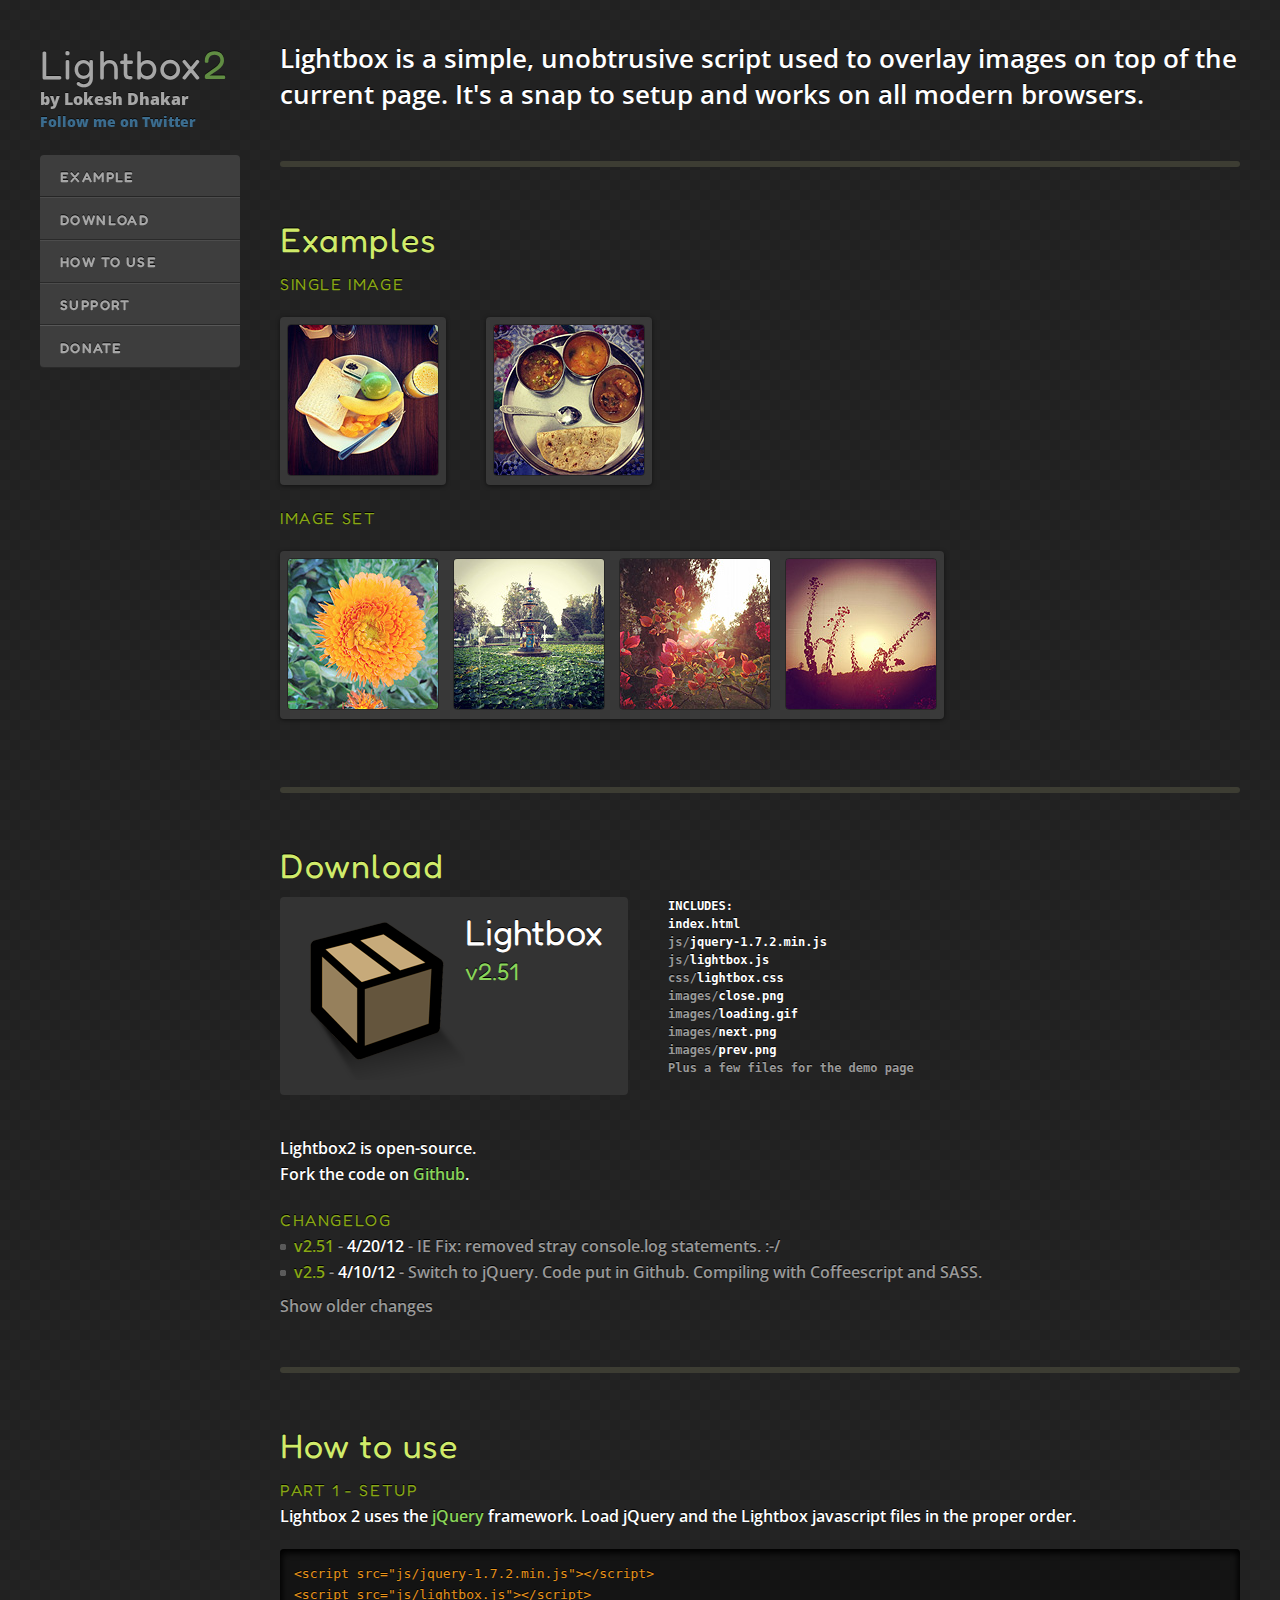
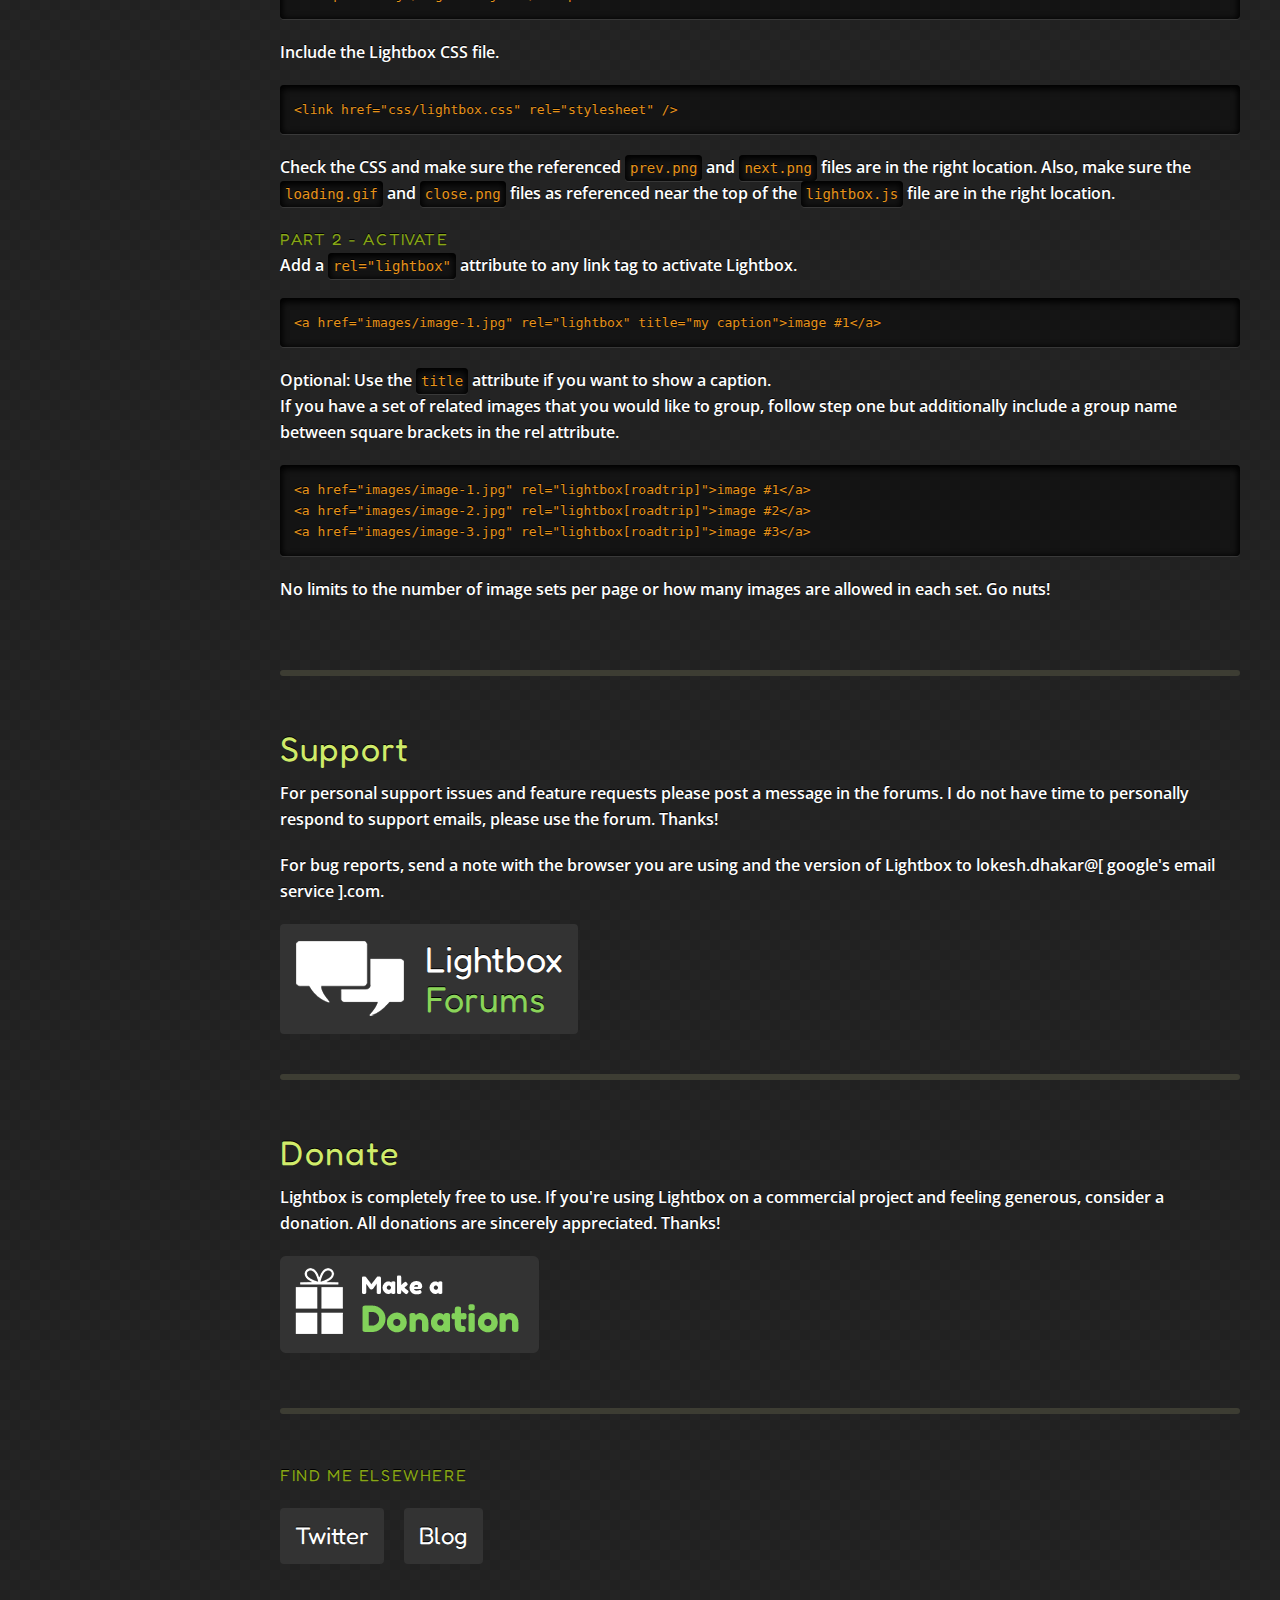
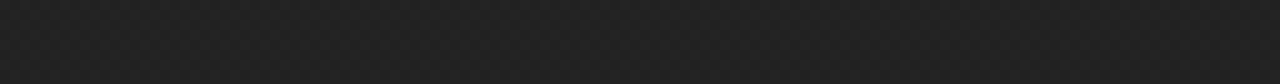
<file: lightbox/index.html>
<!doctype html>
<html lang="en-us">
<head>

	<meta charset="utf-8">
	<title>Lightbox 2</title>

	<meta name="description" lang="en" content="Lightbox 2 is a simple, unobtrusive script used to overlay images on the current page. It's a snap to setup and works on all modern browsers." />
  <meta name="author" content="Lokesh Dhakar">

  <meta name="viewport" content="width=device-width">

	<link rel="shortcut icon" type="image/ico" href="images/favicon.gif" />	
	<link rel="stylesheet" href="css/screen.css" type="text/css" media="screen" />
	<link rel="stylesheet" href="css/lightbox.css" type="text/css" media="screen" />

  <link href='http://fonts.googleapis.com/css?family=Fredoka+One|Open+Sans:400,700' rel='stylesheet' type='text/css'>

</head>
<body>

<div id="sidebar">
	<h1 class="logo"><a href="http://www.lokeshdhakar.com/projects/lightbox2/">Lightbox<em>2</em></a></h1>
	<p class="author"><a href="http://www.lokeshdhakar.com">by Lokesh Dhakar</a> <br />
  <span class="twitter"><a href="https://twitter.com/intent/user?screen_name=lokeshdhakar">Follow me on <em>Twitter</em></a></span></p>

	<ul id="nav">
		<li><a href="#example" class="first">Example</a></li>
		<li><a href="#download">Download</a></li>
		<li><a href="#how">How to Use</a></li>
		<li><a href="#support">Support</a></li>
		<li><a href="#donate" class="last">Donate</a></li>
	</ul>
</div>

<div id="content">

<div class="section" id="overview">
	<p class="lead">Lightbox is a <em>simple, unobtrusive</em> script used to overlay images on top of the current page. It's a <em>snap to setup</em> and works on <em>all modern browsers</em>.</p>
</div>

<hr />

<div class="section" id="example">


	<h2>Examples</h2>

	<h3>Single image</h3>
  <div class="imageRow">
  	<div class="single">
  		<a href="images/examples/image-1.jpg" rel="lightbox"><img src="images/examples/thumb-1.jpg" alt="" /></a>
  	</div>
  	<div class="single">
  		<a href="images/examples/image-2.jpg" rel="lightbox" title="Optional caption."><img src="images/examples/thumb-2.jpg" alt="" /></a>
  	</div>
  </div>

	<h3 style="clear: both;">Image set</h3>

  <div class="imageRow">
  	<div class="set">
  	  <div class="single first">
  		  <a href="images/examples/image-3.jpg" rel="lightbox[plants]" title="Click on the right side of the image to move forward."><img src="images/examples/thumb-3.jpg" alt="Plants: image 1 0f 4 thumb" /></a>
  		</div>
      <div class="single">
  		  <a href="images/examples/image-4.jpg" rel="lightbox[plants]" title="Alternately you can press the right arrow key." ><img src="images/examples/thumb-4.jpg" alt="Plants: image 2 0f 4 thumb" /></a>
      </div>
      <div class="single">
  		  <a href="images/examples/image-5.jpg" rel="lightbox[plants]" title="The script preloads the next image in the set as you're viewing."><img src="images/examples/thumb-5.jpg" alt="Plants: image 3 0f 4 thumb" /></a>
      </div>
      <div class="single last">
  		  <a href="images/examples/image-6.jpg" rel="lightbox[plants]" title="Click the X or anywhere outside the image to close"><img src="images/examples/thumb-6.jpg" alt="Plants: image 4 0f 4 thumb" /></a>
      </div>
  	</div>
  </div>
	
</div>

<hr />

<div class="section" id="download">
  <h2>Download</h2>

  <div class="row">
    
  	<a href="releases/lightbox2.51.zip" class="download">
  	  <img src="images/box.png" alt="Box" class="box" />
  	  <div class="file">
  	    Lightbox <div class="version">v2.51</div>
  	  </div>
  	</a>

  	<ul class="filelist">
      <li class="header">Includes:</li>
  	  <li>index.html</li>
      <li><span class="folder">js/</span>jquery-1.7.2.min.js</li>
      <li><span class="folder">js/</span>lightbox.js</li>	
      <li><span class="folder">css/</span>lightbox.css</li>	
      <li><span class="folder">images/</span>close.png</li>	
      <li><span class="folder">images/</span>loading.gif</li>	
      <li><span class="folder">images/</span>next.png</li>	
      <li><span class="folder">images/</span>prev.png</li>
      <li><span class="note">Plus a few files for the demo page</span></li>
    </ul>
  </div>

  <p>Lightbox2 is open-source.<br /> Fork the code on <a href="https://github.com/lokesh/lightbox2">Github</a>.</p>

  
	
	<h3>Changelog</h3>
	<ul class="changelog">
		<li><span class="version">v2.51 </span> - <span class="date">4/20/12</span> - IE Fix: removed stray console.log statements. :-/</li>
		<li><span class="version">v2.5 </span> - <span class="date">4/10/12</span> - Switch to jQuery. Code put in Github. Compiling with Coffeescript and SASS.</li>
		<li class="old"><span class="version">v2.05 </span> - <span class="date">3/18/11</span> - Upgraded Prototype (now works in IE9) and Scriptaculous. Minor bug fixes.</li>
		<li class="old"><span class="version">v2.04 </span> - <span class="date">3/9/08</span>
			<ul>	
				<li>NEW - Upgraded Prototype from v1.4 to v1.6.0.2
				<li>NEW - Moved label text into configuration for easier localization</li>
				<li>UPDATED - Code cleaned up. Respect for the global namespace and native javascript objects.</li>
				<li>FIXED - Caption displays as "null" when viewing an uncaptioned image after viewing a captioned image.</li>
				<li>FIXED - Clicking 'close' button shifts layout as link focus' dotted line appears.</li>
			</ul>
		</li>
		<li class="old"><span class="version">v2.03.3 </span> - <span class="date">5/21/07 </span>- Support for horizontally scrolling pages. Added updateImageList method for ajax'y pages.</li>	
		<li class="old"><span class="version">v2.03.2 </span> - <span class="date">4/30/07</span> - Fixed animated gif support in IE/Opera.</li>
		<li class="old"><span class="version">v2.03.1 </span> - <span class="date">4/18/07</span> - Fixed embed hiding. Overlay opacity var added to config. Image sets w/Imagemaps fix. Clearfix removed.</li>
		<li class="old"><span class="version">v2.03</span> - <span class="date">4/10/07 </span>- Improved keyboard navigation. Animation off toggle. Hides Flash movies under overlay. Imagemap support. Valid CSS.</li>
		<li class="old"><span class="version">v2.02</span> - Fixed layout issues caused by multiline captions. Added keyboard navigation.</li>
		<li class="old"><span class="version">v2.01</span> - Centering in IE6 (any DOCTYPE) fixed. Smoothed out resize transition.</li>
	</ul>
	<a href="#" class="showOlderChanges">Show older changes</a>
</div>

<hr />


<div class="section" id="how">
	<h2>How to use</h2>
	<h3>Part 1 - Setup</h3>
	<ol>
		<li>Lightbox 2 uses the <a href="http://jquery.com/">jQuery</a> framework. Load jQuery and the Lightbox javascript files in the proper order.
<pre><code>&lt;script src=&quot;js/jquery-1.7.2.min.js&quot;&gt;&lt;/script&gt;
&lt;script src=&quot;js/lightbox.js&quot;&gt;&lt;/script&gt;
</code></pre>
		</li>
		<li>Include the Lightbox CSS file.
<pre><code>&lt;link href=&quot;css/lightbox.css&quot; rel=&quot;stylesheet&quot; /&gt;
</code></pre>
		</li>
		<li>Check the CSS and make sure the referenced <code>prev.png</code> and <code>next.png</code> files are in the right location. Also, make sure the <code>loading.gif</code> and <code>close.png</code> files as referenced near the top of the <code>lightbox.js</code> file are in the right location.</li>
	</ol>
	<h3>Part 2 - Activate</h3>
	<ol>
		<li>Add a <code>rel="lightbox"</code> attribute to any link tag to activate Lightbox.
<pre><code>&lt;a href=&quot;images/image-1.jpg&quot; rel=&quot;lightbox&quot; title=&quot;my caption&quot;&gt;image #1&lt;/a&gt;
</code></pre>
		<em>Optional: </em>Use the <code>title</code> attribute if you want to show a caption.		</li>
		<li>If you have a set of related images that you would like to group, follow step one but additionally include a group name between square brackets in the rel attribute. 
<pre><code>&lt;a href=&quot;images/image-1.jpg&quot; rel=&quot;lightbox[roadtrip]&quot;&gt;image #1&lt;/a&gt;
&lt;a href=&quot;images/image-2.jpg&quot; rel=&quot;lightbox[roadtrip]&quot;&gt;image #2&lt;/a&gt;
&lt;a href=&quot;images/image-3.jpg&quot; rel=&quot;lightbox[roadtrip]&quot;&gt;image #3&lt;/a&gt;
</code></pre>
	No limits to the number of image sets per page or how many images are allowed in each set. Go nuts!</li>
	</ol>	
</div>



<hr />

<div class="section" id="support">
	<h2>Support</h2>
	<p>For personal support issues and feature requests please post a message in the forums. I do not have time to personally respond to support emails, please use the forum. Thanks!
	</p>
	<p>For bug reports, send a note with the browser you are using and the version of Lightbox to lokesh.dhakar@[ google's email service ].com.</p>

  	<a href="http://lokeshdhakar.com/forums/" class="forums">
  	  <img src="images/speech-bubbles.png" alt="Speech bubbles" class="speech" />
  	  <div class="link">
  	    Lightbox<br />
  	    <span class="sub">Forums</span>
  	  </div>
  	</a>	

</div>

<hr />


<div class="section" id="donate">
	<h2>Donate</h2>
	<p>Lightbox is completely free to use. If you're using Lightbox on a commercial project and feeling generous, consider a donation. All donations are sincerely appreciated. Thanks!</p>
    
    <form name="_xclick" action="https://www.paypal.com/cgi-bin/webscr" method="post">
		<fieldset>
			<input type="hidden" name="cmd" value="_xclick" />
			<input type="hidden" name="business" value="lokesh.dhakar@gmail.com" />
            <input type="hidden" name="item_name" value="Donation for Lightbox">
			<input type="hidden" name="no_note" value="1" />
			<input type="hidden" name="currency_code" value="USD" />
			<input type="hidden" name="tax" value="0" />
			<input type="hidden" name="bn" value="PP-DonationsBF" />
			<input type="image" src="images/donate.png" name="submit" alt="Make payments with PayPal - it's fast, free and secure!" />
		</fieldset>
	</form>
</div>

<hr />

<div class="section" id="elsewhere">
<h3>Find me elsewhere</h3>

  <div class="row">
    <a href="https://twitter.com/intent/user?screen_name=lokeshdhakar" class="button">Twitter</a>
    <a href="http://lokeshdhakar.com/" class="button">Blog</a>
  </div>
</div>

</div><!-- end #content -->

<script src="js/jquery-1.7.2.min.js"></script>
<script src="js/jquery-ui-1.8.18.custom.min.js"></script>
<script src="js/jquery.smooth-scroll.min.js"></script>
<script src="js/lightbox.js"></script>

<script>
  jQuery(document).ready(function($) {
      $('a').smoothScroll({
        speed: 1000,
        easing: 'easeInOutCubic'
      });

      $('.showOlderChanges').on('click', function(e){
        $('.changelog .old').slideDown('slow');
        $(this).fadeOut();
        e.preventDefault();
      })
  });

  var _gaq = _gaq || [];
  _gaq.push(['_setAccount', 'UA-2196019-1']);
  _gaq.push(['_trackPageview']);

  (function() {
    var ga = document.createElement('script'); ga.type = 'text/javascript'; ga.async = true;
    ga.src = ('https:' == document.location.protocol ? 'https://ssl' : 'http://www') + '.google-analytics.com/ga.js';
    var s = document.getElementsByTagName('script')[0]; s.parentNode.insertBefore(ga, s);
  })();

</script>
</body>
</html>
</file>
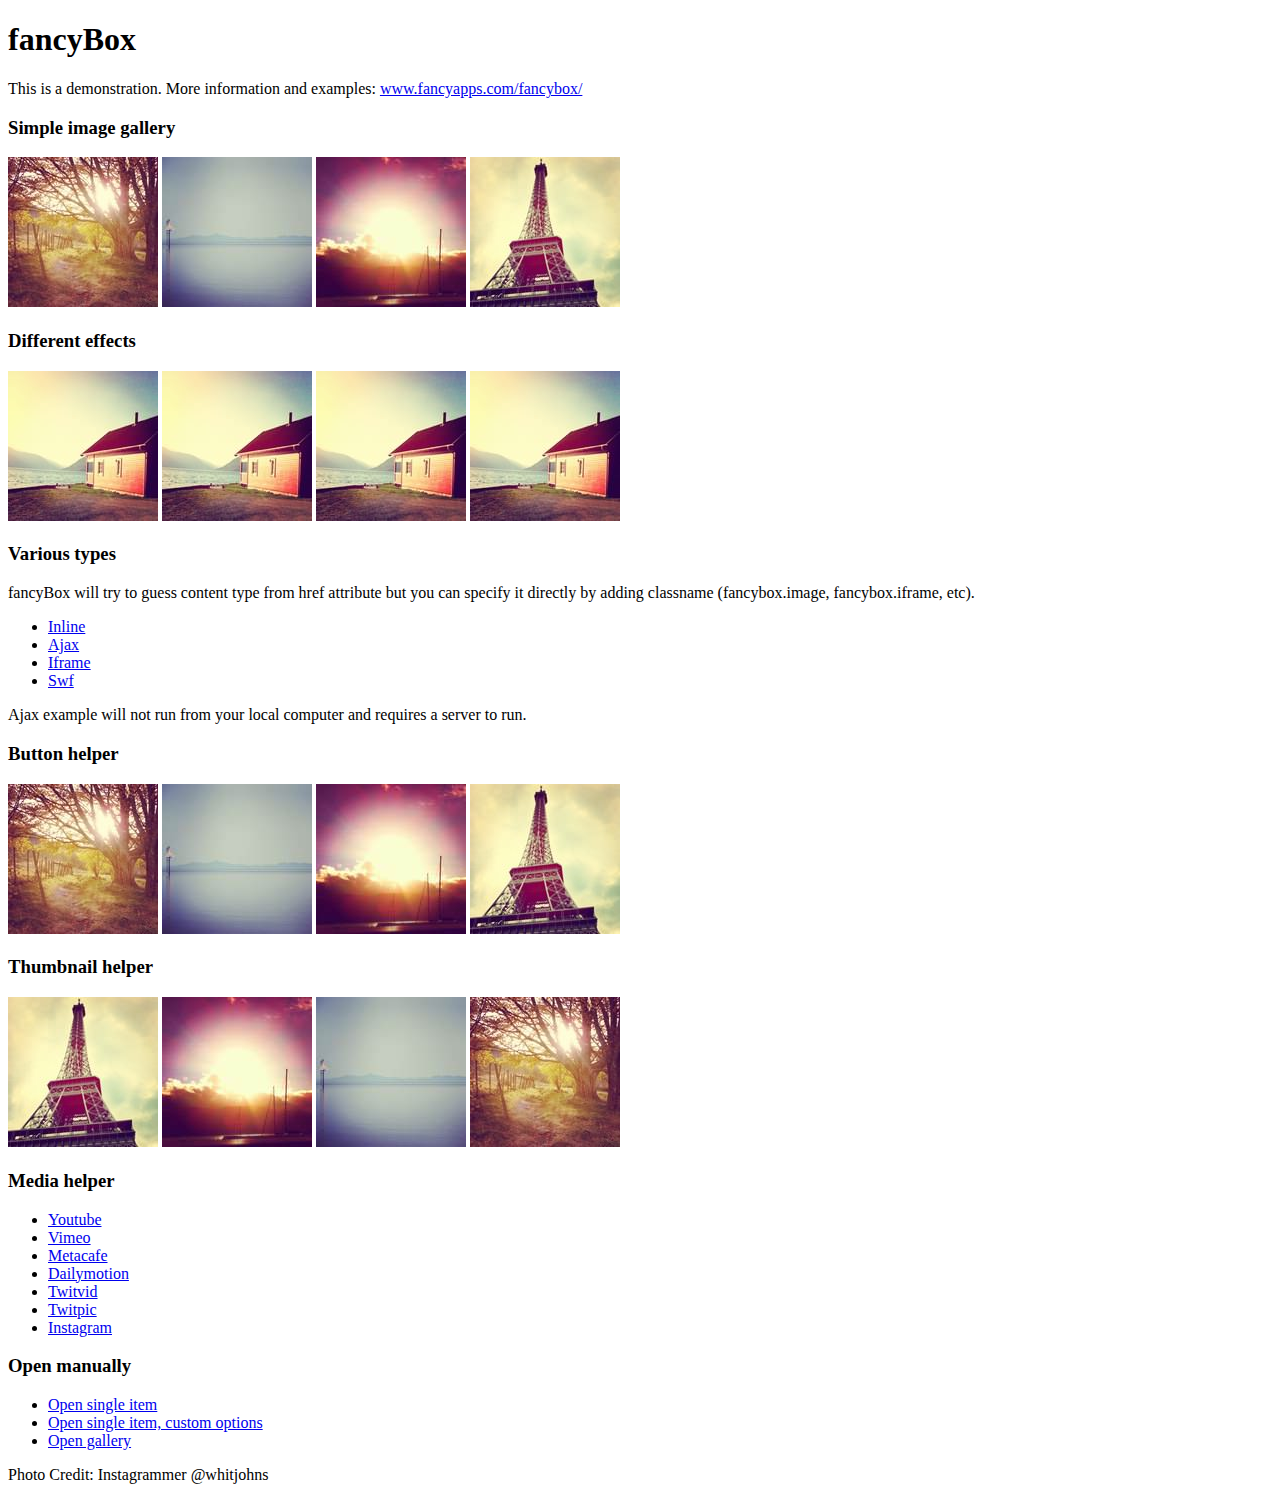
<file: fancyapps-fancyBox-3a66a9b/demo/index.html>
<!DOCTYPE html>
<html>
<head>
	<title>fancyBox - Fancy jQuery Lightbox Alternative | Demonstration</title>
	<meta http-equiv="Content-Type" content="text/html; charset=UTF-8" />

	<!-- Add jQuery library -->
	<script type="text/javascript" src="../lib/jquery-1.7.2.min.js"></script>

	<!-- Add mousewheel plugin (this is optional) -->
	<script type="text/javascript" src="../lib/jquery.mousewheel-3.0.6.pack.js"></script>

	<!-- Add fancyBox main JS and CSS files -->
	<script type="text/javascript" src="../source/jquery.fancybox.js?v=2.0.6"></script>
	<link rel="stylesheet" type="text/css" href="../source/jquery.fancybox.css?v=2.0.6" media="screen" />

	<!-- Add Button helper (this is optional) -->
	<link rel="stylesheet" type="text/css" href="../source/helpers/jquery.fancybox-buttons.css?v=1.0.2" />
	<script type="text/javascript" src="../source/helpers/jquery.fancybox-buttons.js?v=1.0.2"></script>

	<!-- Add Thumbnail helper (this is optional) -->
	<link rel="stylesheet" type="text/css" href="../source/helpers/jquery.fancybox-thumbs.css?v=1.0.2" />
	<script type="text/javascript" src="../source/helpers/jquery.fancybox-thumbs.js?v=1.0.2"></script>

	<!-- Add Media helper (this is optional) -->
	<script type="text/javascript" src="../source/helpers/jquery.fancybox-media.js?v=1.0.0"></script>

	<script type="text/javascript">
		$(document).ready(function() {
			/*
			 *  Simple image gallery. Uses default settings
			 */

			$('.fancybox').fancybox();

			/*
			 *  Different effects
			 */

			// Change title type, overlay opening speed and opacity
			$(".fancybox-effects-a").fancybox({
				helpers: {
					title : {
						type : 'outside'
					},
					overlay : {
						speedIn : 500,
						opacity : 0.95
					}
				}
			});

			// Disable opening and closing animations, change title type
			$(".fancybox-effects-b").fancybox({
				openEffect  : 'none',
				closeEffect	: 'none',

				helpers : {
					title : {
						type : 'over'
					}
				}
			});

			// Set custom style, close if clicked, change title type and overlay color
			$(".fancybox-effects-c").fancybox({
				wrapCSS    : 'fancybox-custom',
				closeClick : true,

				helpers : {
					title : {
						type : 'inside'
					},
					overlay : {
						css : {
							'background-color' : '#eee'
						}
					}
				}
			});

			// Remove padding, set opening and closing animations, close if clicked and disable overlay
			$(".fancybox-effects-d").fancybox({
				padding: 0,

				openEffect : 'elastic',
				openSpeed  : 150,

				closeEffect : 'elastic',
				closeSpeed  : 150,

				closeClick : true,

				helpers : {
					overlay : null
				}
			});

			/*
			 *  Button helper. Disable animations, hide close button, change title type and content
			 */

			$('.fancybox-buttons').fancybox({
				openEffect  : 'none',
				closeEffect : 'none',

				prevEffect : 'none',
				nextEffect : 'none',

				closeBtn  : false,

				helpers : {
					title : {
						type : 'inside'
					},
					buttons	: {}
				},

				afterLoad : function() {
					this.title = 'Image ' + (this.index + 1) + ' of ' + this.group.length + (this.title ? ' - ' + this.title : '');
				}
			});


			/*
			 *  Thumbnail helper. Disable animations, hide close button, arrows and slide to next gallery item if clicked
			 */

			$('.fancybox-thumbs').fancybox({
				prevEffect : 'none',
				nextEffect : 'none',

				closeBtn  : false,
				arrows    : false,
				nextClick : true,

				helpers : {
					thumbs : {
						width  : 50,
						height : 50
					}
				}
			});

			/*
			 *  Media helper. Group items, disable animations, hide arrows, enable media and button helpers.
			*/
			$('.fancybox-media')
				.attr('rel', 'media-gallery')
				.fancybox({
					openEffect : 'none',
					closeEffect : 'none',
					prevEffect : 'none',
					nextEffect : 'none',

					arrows : false,
					helpers : {
						media : {},
						buttons : {}
					}
				});

			/*
			 *  Open manually
			 */

			$("#fancybox-manual-a").click(function() {
				$.fancybox.open('1_b.jpg');
			});

			$("#fancybox-manual-b").click(function() {
				$.fancybox.open({
					href : 'iframe.html',
					type : 'iframe',
					padding : 5
				});
			});

			$("#fancybox-manual-c").click(function() {
				$.fancybox.open([
					{
						href : '1_b.jpg',
						title : 'My title'
					}, {
						href : '2_b.jpg',
						title : '2nd title'
					}, {
						href : '3_b.jpg'
					}
				], {
					helpers : {
						thumbs : {
							width: 75,
							height: 50
						}
					}
				});
			});


		});
	</script>
	<style type="text/css">
		.fancybox-custom .fancybox-skin {
			box-shadow: 0 0 50px #222;
		}
	</style>
</head>
<body>
	<h1>fancyBox</h1>

	<p>This is a demonstration. More information and examples: <a href="http://fancyapps.com/fancybox/">www.fancyapps.com/fancybox/</a></p>

	<h3>Simple image gallery</h3>
	<p>
		<a class="fancybox" href="1_b.jpg" data-fancybox-group="gallery" title="Lorem ipsum dolor sit amet"><img src="1_s.jpg" alt="" /></a>

		<a class="fancybox" href="2_b.jpg" data-fancybox-group="gallery" title="Etiam quis mi eu elit temp"><img src="2_s.jpg" alt="" /></a>

		<a class="fancybox" href="3_b.jpg" data-fancybox-group="gallery" title="Cras neque mi, semper leon"><img src="3_s.jpg" alt="" /></a>

		<a class="fancybox" href="4_b.jpg" data-fancybox-group="gallery" title="Sed vel sapien vel sem uno"><img src="4_s.jpg" alt="" /></a>
	</p>

	<h3>Different effects</h3>
	<p>
		<a class="fancybox-effects-a" href="5_b.jpg" title="Lorem ipsum dolor sit amet, consectetur adipiscing elit"><img src="5_s.jpg" alt="" /></a>

		<a class="fancybox-effects-b" href="5_b.jpg" title="Lorem ipsum dolor sit amet, consectetur adipiscing elit"><img src="5_s.jpg" alt="" /></a>

		<a class="fancybox-effects-c" href="5_b.jpg" title="Lorem ipsum dolor sit amet, consectetur adipiscing elit"><img src="5_s.jpg" alt="" /></a>

		<a class="fancybox-effects-d" href="5_b.jpg" title="Lorem ipsum dolor sit amet, consectetur adipiscing elit"><img src="5_s.jpg" alt="" /></a>
	</p>

	<h3>Various types</h3>
	<p>
		fancyBox will try to guess content type from href attribute but you can specify it directly by adding classname (fancybox.image, fancybox.iframe, etc).
	</p>
	<ul>
		<li><a class="fancybox" href="#inline1" title="Lorem ipsum dolor sit amet">Inline</a></li>
		<li><a class="fancybox fancybox.ajax" href="ajax.txt">Ajax</a></li>
		<li><a class="fancybox fancybox.iframe" href="iframe.html">Iframe</a></li>
		<li><a class="fancybox" href="http://www.adobe.com/jp/events/cs3_web_edition_tour/swfs/perform.swf">Swf</a></li>
	</ul>

	<div id="inline1" style="width:400px;display: none;">
		<h3>Etiam quis mi eu elit</h3>
		<p>
			Lorem ipsum dolor sit amet, consectetur adipiscing elit. Etiam quis mi eu elit tempor facilisis id et neque. Nulla sit amet sem sapien. Vestibulum imperdiet porta ante ac ornare. Nulla et lorem eu nibh adipiscing ultricies nec at lacus. Cras laoreet ultricies sem, at blandit mi eleifend aliquam. Nunc enim ipsum, vehicula non pretium varius, cursus ac tortor. Vivamus fringilla congue laoreet. Quisque ultrices sodales orci, quis rhoncus justo auctor in. Phasellus dui eros, bibendum eu feugiat ornare, faucibus eu mi. Nunc aliquet tempus sem, id aliquam diam varius ac. Maecenas nisl nunc, molestie vitae eleifend vel, iaculis sed magna. Aenean tempus lacus vitae orci posuere porttitor eget non felis. Donec lectus elit, aliquam nec eleifend sit amet, vestibulum sed nunc.
		</p>
	</div>

	<p>
		Ajax example will not run from your local computer and requires a server to run.
	</p>

	<h3>Button helper</h3>
	<p>
		<a class="fancybox-buttons" data-fancybox-group="button" href="1_b.jpg"><img src="1_s.jpg" alt="" /></a>

		<a class="fancybox-buttons" data-fancybox-group="button" href="2_b.jpg"><img src="2_s.jpg" alt="" /></a>

		<a class="fancybox-buttons" data-fancybox-group="button" href="3_b.jpg"><img src="3_s.jpg" alt="" /></a>

		<a class="fancybox-buttons" data-fancybox-group="button" href="4_b.jpg"><img src="4_s.jpg" alt="" /></a>
	</p>

	<h3>Thumbnail helper</h3>
	<p>
		<a class="fancybox-thumbs" data-fancybox-group="thumb" href="4_b.jpg"><img src="4_s.jpg" alt="" /></a>

		<a class="fancybox-thumbs" data-fancybox-group="thumb" href="3_b.jpg"><img src="3_s.jpg" alt="" /></a>

		<a class="fancybox-thumbs" data-fancybox-group="thumb" href="2_b.jpg"><img src="2_s.jpg" alt="" /></a>

		<a class="fancybox-thumbs" data-fancybox-group="thumb" href="1_b.jpg"><img src="1_s.jpg" alt="" /></a>
	</p>

	<h3>Media helper</h3>
	<ul>
		<li><a class="fancybox-media" href="http://www.youtube.com/watch?v=opj24KnzrWo">Youtube</a></li>
		<li><a class="fancybox-media" href="http://vimeo.com/25634903">Vimeo</a></li>
		<li><a class="fancybox-media" href="http://www.metacafe.com/watch/7635964/">Metacafe</a></li>
		<li><a class="fancybox-media" href="http://www.dailymotion.com/video/xoeylt_electric-guest-this-head-i-hold_music">Dailymotion</a></li>
		<li><a class="fancybox-media" href="http://twitvid.com/QY7MD">Twitvid</a></li>
		<li><a class="fancybox-media" href="http://twitpic.com/7p93st">Twitpic</a></li>
		<li><a class="fancybox-media" href="http://instagr.am/p/IejkuUGxQn">Instagram</a></li>
	</ul>

	<h3>Open manually</h3>
	<ul>
		<li><a id="fancybox-manual-a" href="javascript:;">Open single item</a></li>
		<li><a id="fancybox-manual-b" href="javascript:;">Open single item, custom options</a></li>
		<li><a id="fancybox-manual-c" href="javascript:;">Open gallery</a></li>
	</ul>

	<p>
		Photo Credit: Instagrammer @whitjohns
	</p>
</body>
</html>
</file>
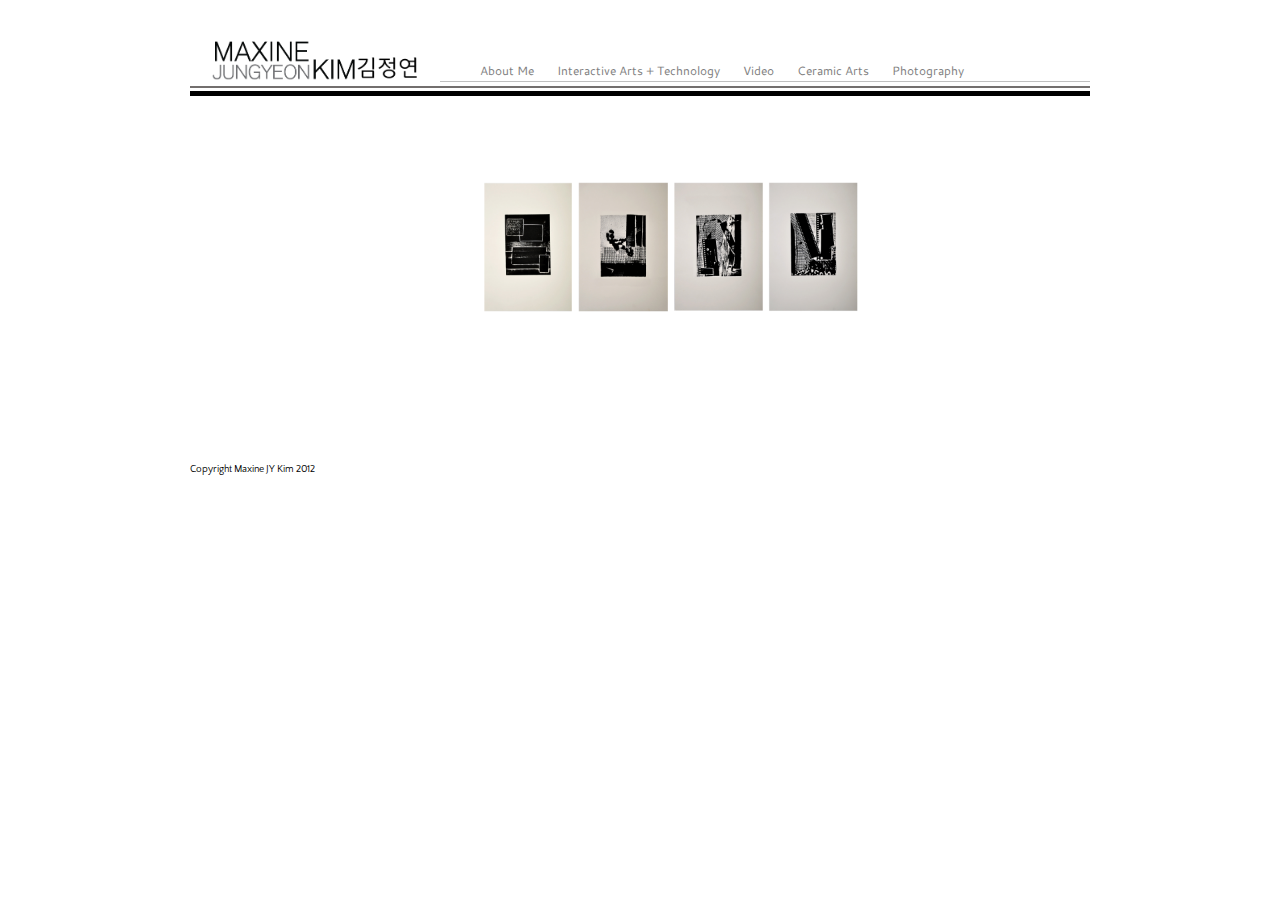
<file: printmaking.html>
<!DOCTYPE html>
<html>
	<head>
		<title> Maxine Jungyeon Kim's portfolio </title>
		<link href="style.css" rel="stylesheet" />
		
		<!-- Add Google Font -->
		<link href='http://fonts.googleapis.com/css?family=Cantarell|Quattrocento+Sans' rel='stylesheet' type='text/css'>


	</head>

	<body>
	<div id="wrapper">
		
		<header class="headersection">
		<h1 id="logo">
			<a href="index.html"><img src="images/maxine-01.png" width="250" alt="me" /></a>
		</h1>
		
		<nav id="menu">
			<ul>
				<li><a href="index.html">About Me</a></li>			
				<li><a href="iat.html">Interactive Arts + Technology</a></li>							
				<li><a href="video.html">Video</a></li>
				<li><a href="ceramic.html">Ceramic Arts</a></li>			
				<li><a href="photography.html">Photography</a></li>
			</ul>
			</nav>
		

		<article class="canvas">
			<canvas id="rect0"></canvas>	  
			<canvas id="rect1"></canvas>
			<canvas id="rect2"></canvas>
		</article>	
		
		</header>
		
		<section id="videos">
		
		<img src ="images/DM2.jpg" alt="ceramic1" height="300" />
		
		</section>
		<footer> Copyright Maxine JY Kim 2012 </footer>
		
	</div>
	</body>

</html>
</file>
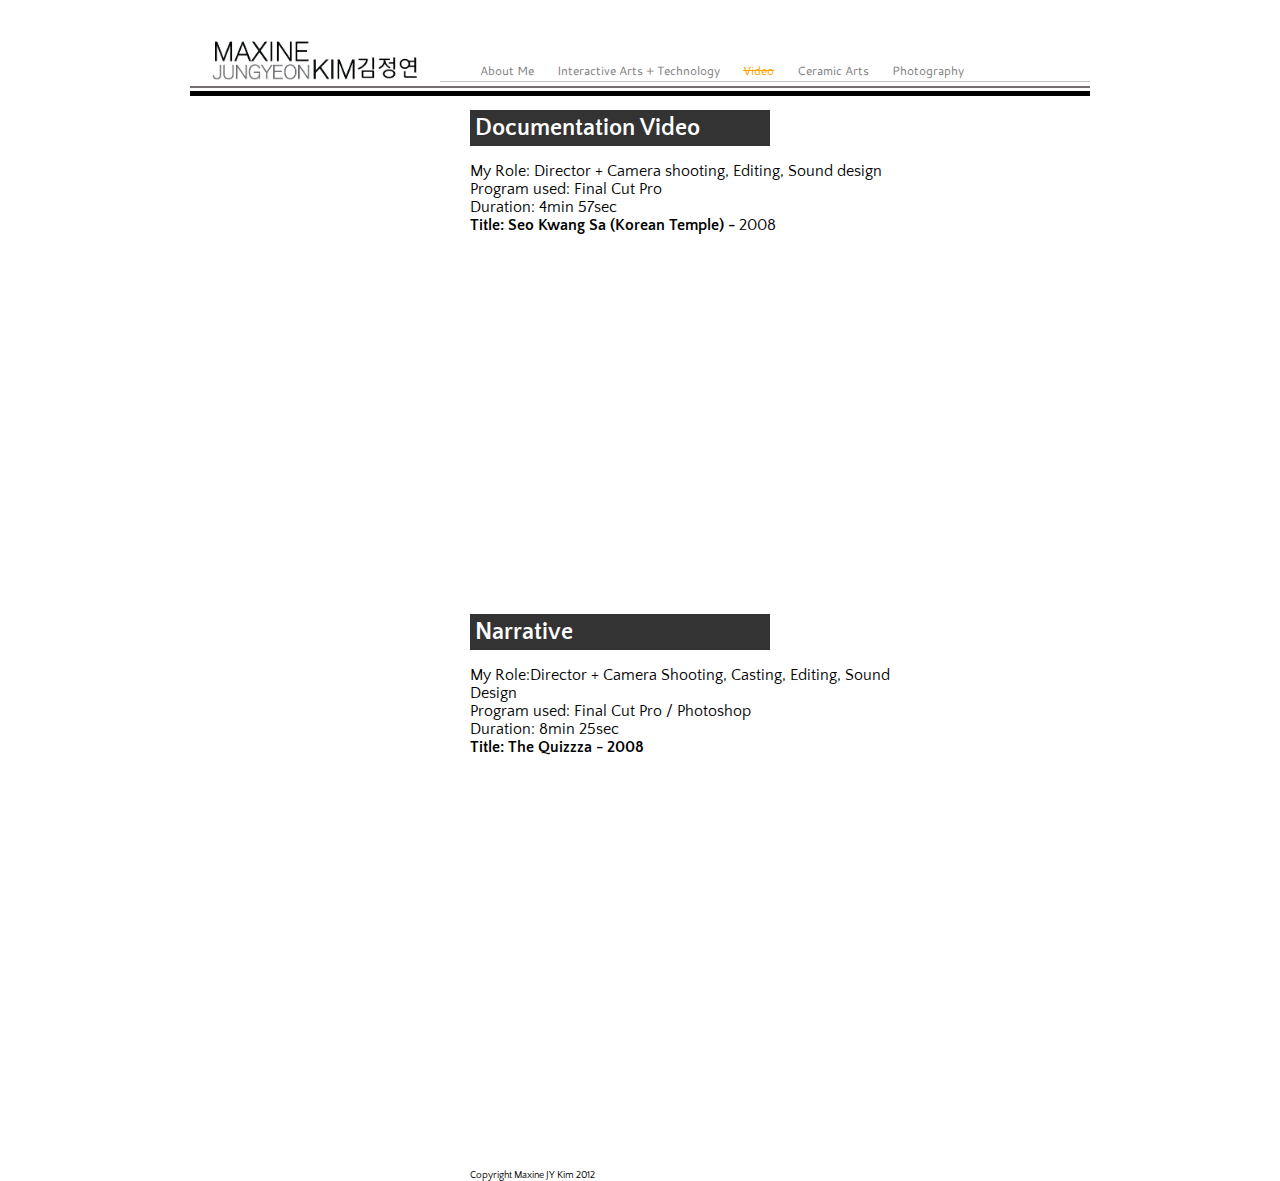
<file: video.html>
<!DOCTYPE html>
<html>
	<head>
		<title> Maxine Jungyeon Kim's portfolio </title>
		<link href="style.css" rel="stylesheet" />
		
		<!-- Add Google Font -->
		<link href='http://fonts.googleapis.com/css?family=Cantarell|Quattrocento+Sans' rel='stylesheet' type='text/css'>


	</head>

	<body>
	<div id="wrapper">
		
	<header class="headersection">
		<h1 id="logo">
			<a href="index.html"><img src="images/maxine-01.png" width="250" alt="me" /></a>
		</h1>
		
		<nav id="menu">
			<ul>
				<li><a href="index.html">About Me</a></li>			
				<li><a href="iat.html">Interactive Arts + Technology</a></li>							
				<li><a id="current" href="video.html">Video</a></li>
				<li><a href="ceramic.html">Ceramic Arts</a></li>			
				<li><a href="photography.html">Photography</a></li>
			</ul>
		</nav>
		

		<article class="canvas">
			<canvas id="rect0"></canvas>	  
			<canvas id="rect1"></canvas>
			<canvas id="rect2"></canvas>
		</article>	
		
	</header>

		
	<section id="videos">
		<h2>Documentation Video</h2>
		<p>My Role: Director + Camera shooting, Editing, Sound design<br>
		Program used: Final Cut Pro<br>
		Duration: 4min 57sec<br>
		<strong>Title: Seo Kwang Sa (Korean Temple) -</strong> 2008
		<iframe src="http://player.vimeo.com/video/34100982?title=0&amp;byline=0&amp;portrait=0" frameborder="0" width="640" height="360"></iframe>
		</p>
		
		
		<h2>Narrative</h2>
		<p>My Role:Director + Camera Shooting, Casting, Editing, Sound Design<br>
		Program used: Final Cut Pro / Photoshop<br>
		Duration: 8min 25sec<br>
		<strong>Title: The Quizzza - 2008</strong>
		<iframe src="http://www.youtube.com/embed/Uaf2lyxkNhM" frameborder="0" width="640" height="360"></iframe>
		</p>
		
		<footer> Copyright Maxine JY Kim 2012 </footer>
		
		
	</section>
	</div>
	
	</body>

</html>
</file>
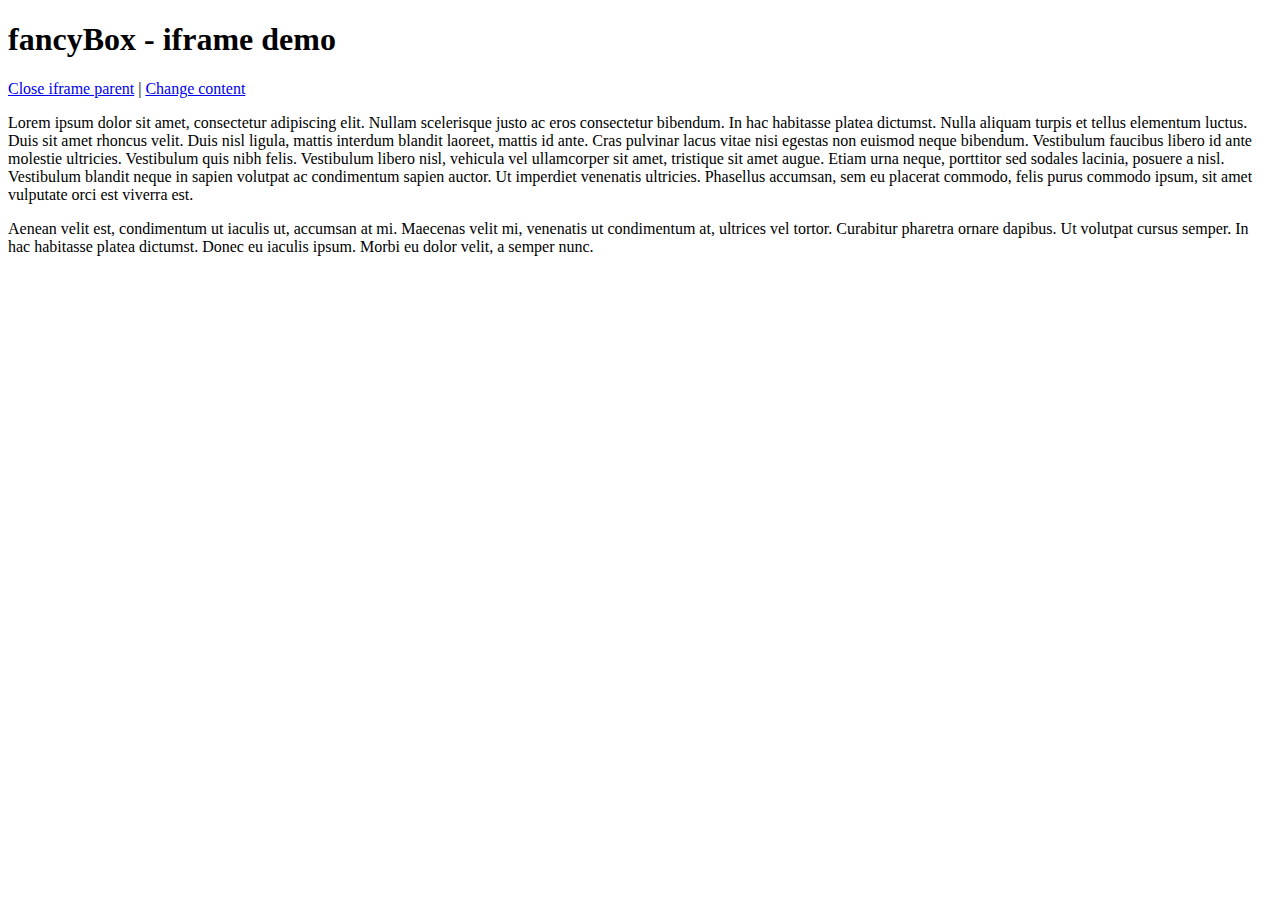
<file: fancyapps-fancyBox-3a66a9b/demo/iframe.html>
<!DOCTYPE html>
<html>
<head>
	<title>fancyBox - iframe demo</title>
	<meta http-equiv="Content-Type" content="text/html; charset=UTF-8" />
</head>
<body>
	<h1>fancyBox - iframe demo</h1>

	<p>
		<a href="javascript:parent.jQuery.fancybox.close();">Close iframe parent</a>

		|

		<a href="javascript:parent.jQuery.fancybox.open({href : '1_b.jpg', title : 'My title'});">Change content</a>
	</p>

	<p>
		Lorem ipsum dolor sit amet, consectetur adipiscing elit. Nullam scelerisque justo ac eros consectetur bibendum. In hac habitasse platea dictumst. Nulla aliquam turpis et tellus elementum luctus. Duis sit amet rhoncus velit. Duis nisl ligula, mattis interdum blandit laoreet, mattis id ante. Cras pulvinar lacus vitae nisi egestas non euismod neque bibendum. Vestibulum faucibus libero id ante molestie ultricies. Vestibulum quis nibh felis. Vestibulum libero nisl, vehicula vel ullamcorper sit amet, tristique sit amet augue. Etiam urna neque, porttitor sed sodales lacinia, posuere a nisl. Vestibulum blandit neque in sapien volutpat ac condimentum sapien auctor. Ut imperdiet venenatis ultricies. Phasellus accumsan, sem eu placerat commodo, felis purus commodo ipsum, sit amet vulputate orci est viverra est.
	</p>

	<p>
		Aenean velit est, condimentum ut iaculis ut, accumsan at mi. Maecenas velit mi, venenatis ut condimentum at, ultrices vel tortor. Curabitur pharetra ornare dapibus. Ut volutpat cursus semper. In hac habitasse platea dictumst. Donec eu iaculis ipsum. Morbi eu dolor velit, a semper nunc.
	</p>
</body>
</html>
</file>
<file: style.css>
/*
color theme: 
pink: #FF9D8C
orange: #FFA500
beige: FFEA9B
black

*/



body {
	font-family: 'Quattrocento Sans', cursive;
	margin:0 auto;	
	width: 100%;
	}
	
div#wrapper{
	margin: auto;
	width: 900px;
	
}


/* navigation CSS */

a:link {color:#808080; text-decoration:none;}    
a:visited {color:#808080; text-decoration: #FFA500;} 
a:hover {color:#FFA500;}   
a:active {color:#FFA500; text-decoration:line-through;} 

nav a#current{
	text-decoration:line-through;
	color:#FFA500;
}

ul li{
	list-style-type:none;
	display:inline;
	padding: 10px;
	}
	
nav#menu{
	color: #c0c0c0;
	font-size: 0.75em;
	margin-left: 240px;
	font-family: 'Cantarell', sans-serif;
	margin-bottom: -45px;
	position:relative;
	}


/*Header*/

article.canvas{
	margin-bottom:-5px;
	}
	
canvas#rect0 {
	width:650px;
	height: 1px;
	background: #c0c0c0;
	margin-bottom:-22px;
	margin-left: 250px;
	}
	
canvas#rect1 {
	width:900px;
	height: 2px;
	background: #736F6E;
	margin-bottom:-10px;
	}
	
	
canvas#rect2 {
	width:900px;
	height: 5px;
	background: black;
	}
	
	
h1#h1text {
	margin-top: 5px;
	font-family: Candara, Calibri, Segoe, "Segoe UI", Optima, Arial, sans-serif;
	}
 
h1#logo{
	margin-bottom: -60px;
	}
	
img#main {
	width: 900px;
	border: 1px solid #000ff;
	}



/*aboutme page content*/

.mainContent{
	font-size: 0.8em;
	margin-top: -4px;
	
	}
	
#content1{
	width: 280px;
	padding-left:10px;
	padding-right:10px;
	}
	
#content2{
	width: 280px;
	padding-left:10px;
	padding-right:10px;
	}
	
#content3{
	width: 280px;
	padding-left:10px;
	padding-right:10px;
	}
	
	
h2{
	margin: 0;
	padding: 5px;
	background: #333;
	color: #fff;
	width: 290px;
}

#indexcontent1{
	width: 300px;
	display:block;
	position:absolute;
	}


#indexcontent2{
	width: 300px;
	margin-left: 300px;
	display:block;
	position:absolute;
	}
	
#indexcontent3{
	width: 300px;
	margin-left: 600px;
	display:block;
	position: inherit;
	}


footer{
	margin-top: 50px;
	font-size: x-small;
	position: relative;
	}



/* photography.html */
		
section#photographyimg img{
		clip:rect(50px 50px 50px 50px)
		padding:20px;
		width:200px;
		}
	
section#photographyimg a:hover img {
		border: 3px solid #FFA500;
		opacity: 100%;
		}

section#photographyimg{
	padding-top: 15px;
	}	
	

/* video.html	 */

	
section#videos{
	padding-top: 15px;
	margin-left:280px;
	width: 450px;
	}
	
section.grass{
	width: 900px;
	}
	
section#ceramicthumb img{
	width: 900px;
	}

/* IAT content */

section.iat{
	font-size: 0.9em;
	}
</file>
<file: lightbox/css/screen.css>
/*	Lightbox v2 Project page styles	
 *	Author: Lokesh Dhakar http://www.lokeshdhakar.com
 *	Created: a long time ago (2006 I think)
 *	Table of Contents:
 *		layout
 *		typography
 *    content */
/* line 17, ../../../../.rvm/gems/ruby-1.9.2-p290/gems/compass-0.12.1/frameworks/compass/stylesheets/compass/reset/_utilities.scss */
html, body, div, span, applet, object, iframe,
h1, h2, h3, h4, h5, h6, p, blockquote, pre,
a, abbr, acronym, address, big, cite, code,
del, dfn, em, img, ins, kbd, q, s, samp,
small, strike, strong, sub, sup, tt, var,
b, u, i, center,
dl, dt, dd, ol, ul, li,
fieldset, form, label, legend,
table, caption, tbody, tfoot, thead, tr, th, td,
article, aside, canvas, details, embed,
figure, figcaption, footer, header, hgroup,
menu, nav, output, ruby, section, summary,
time, mark, audio, video {
  margin: 0;
  padding: 0;
  border: 0;
  font-size: 100%;
  font: inherit;
  vertical-align: baseline;
}

/* line 20, ../../../../.rvm/gems/ruby-1.9.2-p290/gems/compass-0.12.1/frameworks/compass/stylesheets/compass/reset/_utilities.scss */
body {
  line-height: 1;
}

/* line 22, ../../../../.rvm/gems/ruby-1.9.2-p290/gems/compass-0.12.1/frameworks/compass/stylesheets/compass/reset/_utilities.scss */
ol, ul {
  list-style: none;
}

/* line 24, ../../../../.rvm/gems/ruby-1.9.2-p290/gems/compass-0.12.1/frameworks/compass/stylesheets/compass/reset/_utilities.scss */
table {
  border-collapse: collapse;
  border-spacing: 0;
}

/* line 26, ../../../../.rvm/gems/ruby-1.9.2-p290/gems/compass-0.12.1/frameworks/compass/stylesheets/compass/reset/_utilities.scss */
caption, th, td {
  text-align: left;
  font-weight: normal;
  vertical-align: middle;
}

/* line 28, ../../../../.rvm/gems/ruby-1.9.2-p290/gems/compass-0.12.1/frameworks/compass/stylesheets/compass/reset/_utilities.scss */
q, blockquote {
  quotes: none;
}
/* line 101, ../../../../.rvm/gems/ruby-1.9.2-p290/gems/compass-0.12.1/frameworks/compass/stylesheets/compass/reset/_utilities.scss */
q:before, q:after, blockquote:before, blockquote:after {
  content: "";
  content: none;
}

/* line 30, ../../../../.rvm/gems/ruby-1.9.2-p290/gems/compass-0.12.1/frameworks/compass/stylesheets/compass/reset/_utilities.scss */
a img {
  border: none;
}

/* line 114, ../../../../.rvm/gems/ruby-1.9.2-p290/gems/compass-0.12.1/frameworks/compass/stylesheets/compass/reset/_utilities.scss */
article, aside, details, figcaption, figure, footer, header, hgroup, menu, nav, section, summary {
  display: block;
}

/* layout
 *----------------------------------------------- */
/* line 18, ../sass/screen.sass */
#sidebar {
  position: fixed;
  top: 40px;
  left: 40px;
  width: 200px;
}

/* line 24, ../sass/screen.sass */
#content {
  margin: 0 40px 40px 280px;
}

/* line 27, ../sass/screen.sass */
.row {
  *zoom: 1;
}
/* line 38, ../../../../.rvm/gems/ruby-1.9.2-p290/gems/compass-0.12.1/frameworks/compass/stylesheets/compass/utilities/general/_clearfix.scss */
.row:after {
  content: "";
  display: table;
  clear: both;
}

/* Typography
 *----------------------------------------------- */
/* line 33, ../sass/screen.sass */
body {
  background: #222222 url(../images/bg-checker.png);
}

/* line 36, ../sass/screen.sass */
body, input, textarea {
  color: white;
  text-shadow: 0 -1px 0 black;
  font-size: 16px;
  line-height: 1.625em;
  font-family: "Open Sans", "lucida grande", tahoma, sans-serif;
  font-weight: 600;
  -webkit-font-smoothing: antialiased;
}

/* line 45, ../sass/screen.sass */
#lightbox {
  text-shadow: none;
}

/* line 48, ../sass/screen.sass */
h1, h2, h3, h4, h5, h6 {
  font-family: "Fredoka One", "lucida grande", tahoma, sans-serif;
  font-weight: 400;
  letter-spacing: 0.03em;
  line-height: 1.625em;
  margin: 0;
  color: #d0eb6a;
}

/* line 56, ../sass/screen.sass */
h1 {
  font-size: 40px;
  line-height: 1.2em;
}

/* line 60, ../sass/screen.sass */
h2 {
  font-size: 34px;
  line-height: 1.45em;
  margin-bottom: 0.2em;
}

/* line 65, ../sass/screen.sass */
h3 {
  font-size: 16px;
  text-transform: uppercase;
  letter-spacing: 0.1em;
  color: #88a616;
}

/* line 71, ../sass/screen.sass */
h4 {
  font-size: 16px;
}

/* Text elements */
/* line 77, ../sass/screen.sass */
p {
  margin: 0 0 1.25em 0;
  line-height: 1.625em;
}

/* line 81, ../sass/screen.sass */
ul, ol {
  margin: 0 0 1.25em 0;
}

/* line 84, ../sass/screen.sass */
dt {
  font-weight: bold;
}

/* line 87, ../sass/screen.sass */
dd {
  margin-bottom: 1.625em;
}

/* line 90, ../sass/screen.sass */
strong {
  font-weight: bold;
}

/* line 93, ../sass/screen.sass */
i {
  font-style: italic;
}

/* line 96, ../sass/screen.sass */
pre {
  background: rgba(0, 0, 0, 0.4);
  color: #e7931a;
  font: 14px Monaco, Consolas, "Andale Mono", "DejaVu Sans Mono", monospace;
  line-height: 1.5;
  margin: 20px 0 20px 0;
  overflow: auto;
  padding: 1em;
  -webkit-border-radius: 4px;
  -moz-border-radius: 4px;
  -ms-border-radius: 4px;
  -o-border-radius: 4px;
  border-radius: 4px;
  -webkit-box-shadow: 0 1px 0 0 rgba(255, 255, 255, 0.1), inset 0 2px 6px 2px black;
  -moz-box-shadow: 0 1px 0 0 rgba(255, 255, 255, 0.1), inset 0 2px 6px 2px black;
  box-shadow: 0 1px 0 0 rgba(255, 255, 255, 0.1), inset 0 2px 6px 2px black;
}

/* line 107, ../sass/screen.sass */
code, kbd {
  font: 14px Monaco, Consolas, "Andale Mono", "DejaVu Sans Mono", monospace;
  background: rgba(0, 0, 0, 0.4);
  -webkit-box-shadow: 0 1px 0 0 rgba(255, 255, 255, 0.1), inset 0 2px 6px 2px black;
  -moz-box-shadow: 0 1px 0 0 rgba(255, 255, 255, 0.1), inset 0 2px 6px 2px black;
  box-shadow: 0 1px 0 0 rgba(255, 255, 255, 0.1), inset 0 2px 6px 2px black;
  padding: 5px;
  -webkit-border-radius: 4px;
  -moz-border-radius: 4px;
  -ms-border-radius: 4px;
  -o-border-radius: 4px;
  border-radius: 4px;
  color: #e7931a;
}

/* line 115, ../sass/screen.sass */
pre code {
  font-size: 13px;
  background: transparent;
  -webkit-box-shadow: none;
  -moz-box-shadow: none;
  box-shadow: none;
  padding: 0;
}

/* Links */
/* line 122, ../sass/screen.sass */
a {
  color: #8ad459;
  text-decoration: none;
}
/* line 125, ../sass/screen.sass */
a:hover {
  color: #589e29;
}

/* line 128, ../sass/screen.sass */
::-moz-selection,
::selection {
  background: #e7931a;
  color: white;
}

/* sidebar
 *----------------------------------------------- */
/* line 137, ../sass/screen.sass */
#sidebar {
  filter: progid:DXImageTransform.Microsoft.Alpha(Opacity=60);
  opacity: 0.6;
  -webkit-transition: opacity 0.2s;
  -moz-transition: opacity 0.2s;
  -ms-transition: opacity 0.2s;
  -o-transition: opacity 0.2s;
  transition: opacity 0.2s;
}
/* line 140, ../sass/screen.sass */
#sidebar:hover {
  filter: progid:DXImageTransform.Microsoft.Alpha(Opacity=100);
  opacity: 1;
}
/* line 142, ../sass/screen.sass */
#sidebar a {
  color: white;
}
/* line 144, ../sass/screen.sass */
#sidebar .logo {
  -webkit-transition: all 0.2s ease-out;
  -moz-transition: all 0.2s ease-out;
  -ms-transition: all 0.2s ease-out;
  -o-transition: all 0.2s ease-out;
  transition: all 0.2s ease-out;
}
/* line 146, ../sass/screen.sass */
#sidebar .logo em {
  color: #8ad459;
}
/* line 148, ../sass/screen.sass */
#sidebar .logo:hover {
  text-shadow: 0 0 20px #d0eb6a, 0 0 50px #d0eb6a;
}
/* line 150, ../sass/screen.sass */
#sidebar .author {
  font-weight: 800;
  line-height: 1.4em;
}
/* line 154, ../sass/screen.sass */
#sidebar .author a:hover {
  text-shadow: 0 0 10px white;
}
/* line 156, ../sass/screen.sass */
#sidebar .author .twitter {
  font-size: 14px;
}
/* line 158, ../sass/screen.sass */
#sidebar .author .twitter a {
  color: #4d9ed8;
}
/* line 160, ../sass/screen.sass */
#sidebar .author .twitter em {
  color: #4d9ed8;
}

/* line 163, ../sass/screen.sass */
#nav {
  list-style: none;
  margin: 1.5em 0 1em 0;
  font-size: 14px;
  text-transform: uppercase;
  letter-spacing: 0.1em;
  font-family: "Fredoka One", "lucida grande", tahoma, sans-serif;
}
/* line 170, ../sass/screen.sass */
#nav li {
  padding: 0;
  margin: 0;
}
/* line 173, ../sass/screen.sass */
#nav a {
  display: block;
  height: 2em;
  padding: 0.6em 0.2em 0.3em 20px;
  background: #505050;
  border-top: 1px solid rgba(255, 255, 255, 0.15);
  border-bottom: 1px solid rgba(0, 0, 0, 0.4);
  -webkit-transition: all 0.2s ease-out;
  -moz-transition: all 0.2s ease-out;
  -ms-transition: all 0.2s ease-out;
  -o-transition: all 0.2s ease-out;
  transition: all 0.2s ease-out;
}
/* line 181, ../sass/screen.sass */
#nav a:hover {
  text-shadow: 0 1px 0 rgba(0, 0, 0, 0.6);
  background-color: #88a616;
}
/* line 184, ../sass/screen.sass */
#nav a.first {
  border-bottom-color: rgba(0, 0, 0, 0.5);
  -moz-border-radius-topleft: 4px;
  -webkit-border-top-left-radius: 4px;
  -ms-border-top-left-radius: 4px;
  -o-border-top-left-radius: 4px;
  border-top-left-radius: 4px;
  -moz-border-radius-topright: 4px;
  -webkit-border-top-right-radius: 4px;
  -ms-border-top-right-radius: 4px;
  -o-border-top-right-radius: 4px;
  border-top-right-radius: 4px;
  border-top-color: transparent;
}
/* line 188, ../sass/screen.sass */
#nav a.last {
  border-top-color: rgba(255, 255, 255, 0.25);
  -moz-border-radius-bottomleft: 4px;
  -webkit-border-bottom-left-radius: 4px;
  -ms-border-bottom-left-radius: 4px;
  -o-border-bottom-left-radius: 4px;
  border-bottom-left-radius: 4px;
  -moz-border-radius-bottomright: 4px;
  -webkit-border-bottom-right-radius: 4px;
  -ms-border-bottom-right-radius: 4px;
  -o-border-bottom-right-radius: 4px;
  border-bottom-right-radius: 4px;
}

/* content
 *----------------------------------------------- */
/* line 196, ../sass/screen.sass */
.download {
  float: left;
  margin: 0 40px 40px 0;
  padding: 10px 20px 10px 10px;
  background-color: #333333;
  border: 5px solid #333333;
  -webkit-border-radius: 4px;
  -moz-border-radius: 4px;
  -ms-border-radius: 4px;
  -o-border-radius: 4px;
  border-radius: 4px;
  -webkit-transition: all 0.2s ease-out;
  -moz-transition: all 0.2s ease-out;
  -ms-transition: all 0.2s ease-out;
  -o-transition: all 0.2s ease-out;
  transition: all 0.2s ease-out;
}
/* line 204, ../sass/screen.sass */
.download:hover {
  border-color: #8ad459;
  background-color: #444444;
}
/* line 207, ../sass/screen.sass */
.download .box {
  float: left;
}
/* line 209, ../sass/screen.sass */
.download .file {
  float: left;
  font-size: 36px;
  font-family: "Fredoka One", "lucida grande", tahoma, sans-serif;
  font-weight: 400;
  color: white;
  line-height: 1.1em;
}
/* line 216, ../sass/screen.sass */
.download .file .version {
  font-size: 24px;
  color: #8ad459;
}

/* line 221, ../sass/screen.sass */
.filelist {
  float: left;
  font-size: 12px;
  font-family: Monaco, Consolas, "Andale Mono", "DejaVu Sans Mono", monospace;
  line-height: 1.5em;
}
/* line 226, ../sass/screen.sass */
.filelist .header {
  text-transform: uppercase;
  font-weight: bold;
}
/* line 229, ../sass/screen.sass */
.filelist .folder {
  color: #999999;
}
/* line 231, ../sass/screen.sass */
.filelist .note {
  color: #999999;
}

/* line 235, ../sass/screen.sass */
.changelog {
  margin-bottom: 0.5em;
}
/* line 237, ../sass/screen.sass */
.changelog li {
  list-style: none;
  padding: 0 0 0 14px;
  background: url(../images/bullet.gif) no-repeat 0 11px;
  color: #999999;
}
/* line 242, ../sass/screen.sass */
.changelog li .version {
  color: #88a616;
}
/* line 244, ../sass/screen.sass */
.changelog li .date {
  color: white;
}
/* line 246, ../sass/screen.sass */
.changelog .old {
  display: none;
}

/* line 249, ../sass/screen.sass */
.showOlderChanges {
  color: #999999;
}

/* line 253, ../sass/screen.sass */
.forums {
  float: left;
  margin: 0 40px 40px 0;
  padding: 10px;
  background-color: #333333;
  border: 5px solid #333333;
  -webkit-border-radius: 4px;
  -moz-border-radius: 4px;
  -ms-border-radius: 4px;
  -o-border-radius: 4px;
  border-radius: 4px;
  -webkit-transition: all 0.2s ease-out;
  -moz-transition: all 0.2s ease-out;
  -ms-transition: all 0.2s ease-out;
  -o-transition: all 0.2s ease-out;
  transition: all 0.2s ease-out;
}
/* line 261, ../sass/screen.sass */
.forums:hover {
  border-color: #8ad459;
  background-color: #444444;
}
/* line 264, ../sass/screen.sass */
.forums .speech {
  float: left;
  margin-right: 20px;
}
/* line 267, ../sass/screen.sass */
.forums .link {
  float: left;
  font-size: 36px;
  font-family: "Fredoka One", "lucida grande", tahoma, sans-serif;
  font-weight: 400;
  color: white;
  line-height: 1.1em;
}
/* line 274, ../sass/screen.sass */
.forums .link .sub {
  color: #8ad459;
}

/* line 278, ../sass/screen.sass */
#elsewhere .button {
  font-family: "Fredoka One", "lucida grande", tahoma, sans-serif;
  font-weight: normal;
  font-size: 24px;
  display: block;
  float: left;
  margin: 20px 20px 40px 0;
  padding: 10px 10px 10px 10px;
  background-color: #333333;
  border: 5px solid #333333;
  -webkit-border-radius: 4px;
  -moz-border-radius: 4px;
  -ms-border-radius: 4px;
  -o-border-radius: 4px;
  border-radius: 4px;
  -webkit-transition: all 0.2s ease-out;
  -moz-transition: all 0.2s ease-out;
  -ms-transition: all 0.2s ease-out;
  -o-transition: all 0.2s ease-out;
  transition: all 0.2s ease-out;
  color: white;
}
/* line 291, ../sass/screen.sass */
#elsewhere .button:hover {
  background-color: #444444;
  border-color: #8ad459;
}

/* misc
 *----------------------------------------------- */
/* line 298, ../sass/screen.sass */
p.lead {
  font-size: 26px;
  font-weight: 600;
  line-height: 1.4em;
  margin-bottom: 0;
}

/* line 305, ../sass/screen.sass */
hr {
  height: 6px;
  background: #3d3d33;
  border: none;
  -webkit-border-radius: 4px;
  -moz-border-radius: 4px;
  -ms-border-radius: 4px;
  -o-border-radius: 4px;
  border-radius: 4px;
  clear: both;
}

/* line 312, ../sass/screen.sass */
.section {
  padding: 40px 0;
}
/* line 314, ../sass/screen.sass */
.section:first-child {
  border-top: none;
}

/* line 317, ../sass/screen.sass */
.imageRow {
  *zoom: 1;
  margin: 20px 0;
}
/* line 38, ../../../../.rvm/gems/ruby-1.9.2-p290/gems/compass-0.12.1/frameworks/compass/stylesheets/compass/utilities/general/_clearfix.scss */
.imageRow:after {
  content: "";
  display: table;
  clear: both;
}
/* line 320, ../sass/screen.sass */
.imageRow .single {
  float: left;
}
/* line 322, ../sass/screen.sass */
.imageRow .single a {
  float: left;
  display: block;
  background: rgba(255, 255, 255, 0.1);
  padding: 7px;
  line-height: 1em;
  -webkit-border-radius: 4px;
  -moz-border-radius: 4px;
  -ms-border-radius: 4px;
  -o-border-radius: 4px;
  border-radius: 4px;
  -webkit-box-shadow: 0 1px 4px 0 rgba(0, 0, 0, 0.5);
  -moz-box-shadow: 0 1px 4px 0 rgba(0, 0, 0, 0.5);
  box-shadow: 0 1px 4px 0 rgba(0, 0, 0, 0.5);
  margin-right: 40px;
  -webkit-transition: all 0.2s ease-out;
  -moz-transition: all 0.2s ease-out;
  -ms-transition: all 0.2s ease-out;
  -o-transition: all 0.2s ease-out;
  transition: all 0.2s ease-out;
}
/* line 332, ../sass/screen.sass */
.imageRow .single a img {
  -webkit-border-radius: 4px;
  -moz-border-radius: 4px;
  -ms-border-radius: 4px;
  -o-border-radius: 4px;
  border-radius: 4px;
  border: 1px solid rgba(0, 0, 0, 0.3);
}
/* line 335, ../sass/screen.sass */
.imageRow .single a:hover {
  background-color: #8ad459;
}
/* line 337, ../sass/screen.sass */
.imageRow .set {
  float: left;
  background: rgba(255, 255, 255, 0.1);
  -webkit-border-radius: 4px;
  -moz-border-radius: 4px;
  -ms-border-radius: 4px;
  -o-border-radius: 4px;
  border-radius: 4px;
  -webkit-box-shadow: 0 1px 4px 0 rgba(0, 0, 0, 0.5);
  -moz-box-shadow: 0 1px 4px 0 rgba(0, 0, 0, 0.5);
  box-shadow: 0 1px 4px 0 rgba(0, 0, 0, 0.5);
  -webkit-transition: all 0.2s ease-out;
  -moz-transition: all 0.2s ease-out;
  -ms-transition: all 0.2s ease-out;
  -o-transition: all 0.2s ease-out;
  transition: all 0.2s ease-out;
}
/* line 343, ../sass/screen.sass */
.imageRow .set:hover {
  background: rgba(255, 255, 255, 0.2);
}
/* line 346, ../sass/screen.sass */
.imageRow .set .single a {
  background: none;
  -webkit-border-radius: 0;
  -moz-border-radius: 0;
  -ms-border-radius: 0;
  -o-border-radius: 0;
  border-radius: 0;
  -webkit-box-shadow: none;
  -moz-box-shadow: none;
  box-shadow: none;
  margin-right: 0;
}
/* line 351, ../sass/screen.sass */
.imageRow .set .single a:hover {
  background-color: #8ad459;
  -webkit-box-shadow: 0 -1px 0 0 rgba(255, 255, 255, 0.2), 0 1px 4px 0 rgba(0, 0, 0, 0.5);
  -moz-box-shadow: 0 -1px 0 0 rgba(255, 255, 255, 0.2), 0 1px 4px 0 rgba(0, 0, 0, 0.5);
  box-shadow: 0 -1px 0 0 rgba(255, 255, 255, 0.2), 0 1px 4px 0 rgba(0, 0, 0, 0.5);
}
/* line 355, ../sass/screen.sass */
.imageRow .set .single.first a {
  -moz-border-radius-topleft: 4px;
  -webkit-border-top-left-radius: 4px;
  -ms-border-top-left-radius: 4px;
  -o-border-top-left-radius: 4px;
  border-top-left-radius: 4px;
  -moz-border-radius-bottomleft: 4px;
  -webkit-border-bottom-left-radius: 4px;
  -ms-border-bottom-left-radius: 4px;
  -o-border-bottom-left-radius: 4px;
  border-bottom-left-radius: 4px;
}
/* line 358, ../sass/screen.sass */
.imageRow .set .single.last a {
  -moz-border-radius-topright: 4px;
  -webkit-border-top-right-radius: 4px;
  -ms-border-top-right-radius: 4px;
  -o-border-top-right-radius: 4px;
  border-top-right-radius: 4px;
  -moz-border-radius-bottomright: 4px;
  -webkit-border-bottom-right-radius: 4px;
  -ms-border-bottom-right-radius: 4px;
  -o-border-bottom-right-radius: 4px;
  border-bottom-right-radius: 4px;
}

@media only screen and (max-width: 1000px) {
  /* line 364, ../sass/screen.sass */
  body, input, textarea {
    font-size: 14px;
  }

  /* line 367, ../sass/screen.sass */
  body {
    padding-top: 20px;
  }

  /* line 370, ../sass/screen.sass */
  .section {
    padding: 20px 0;
  }

  /* line 373, ../sass/screen.sass */
  p.lead {
    font-size: 20px;
  }

  /* line 376, ../sass/screen.sass */
  h1 {
    font-size: 30px;
  }

  /* line 379, ../sass/screen.sass */
  h2 {
    font-size: 24px;
  }

  /* line 382, ../sass/screen.sass */
  h3 {
    font-size: 16px;
  }

  /* line 385, ../sass/screen.sass */
  code, kbd {
    font-size: 13px;
  }

  /* line 388, ../sass/screen.sass */
  pre code {
    font-size: 12px;
  }

  /* line 391, ../sass/screen.sass */
  pre {
    padding: 0.75em;
  }

  /* line 394, ../sass/screen.sass */
  #sidebar {
    width: 160px;
    left: 20px;
  }

  /* line 398, ../sass/screen.sass */
  #content {
    margin-left: 200px;
  }
}
@media only screen and (max-width: 700px) {
  /* line 403, ../sass/screen.sass */
  body, input, textarea {
    font-size: 12px;
    padding-top: 0;
  }

  /* line 407, ../sass/screen.sass */
  p.lead {
    font-size: 16px;
  }

  /* line 410, ../sass/screen.sass */
  code, kbd {
    font-size: 12px;
  }

  /* line 413, ../sass/screen.sass */
  pre code {
    font-size: 11px;
  }

  /* line 416, ../sass/screen.sass */
  pre {
    padding: 0.5em;
  }

  /* line 420, ../sass/screen.sass */
  #sidebar {
    filter: progid:DXImageTransform.Microsoft.Alpha(Opacity=100);
    opacity: 1;
    position: static;
    text-align: center;
    width: auto;
    margin: 20px 20px 0 20px;
    border-bottom: 6px solid #3d3d33;
  }
  /* line 427, ../sass/screen.sass */
  #sidebar h1 {
    font-size: 24px;
  }
  /* line 429, ../sass/screen.sass */
  #sidebar .twitter {
    font-size: 14px;
  }
  /* line 431, ../sass/screen.sass */
  #sidebar #nav {
    font-size: 12px;
  }
  /* line 433, ../sass/screen.sass */
  #sidebar #nav li {
    display: inline-block;
  }
  /* line 435, ../sass/screen.sass */
  #sidebar #nav li a {
    padding: 10px;
    height: auto;
    margin: 0 5px 10px 5px;
    -webkit-border-radius: 6px;
    -moz-border-radius: 6px;
    -ms-border-radius: 6px;
    -o-border-radius: 6px;
    border-radius: 6px;
  }

  /* line 441, ../sass/screen.sass */
  h2 {
    font-size: 18px;
  }

  /* line 444, ../sass/screen.sass */
  h3 {
    font-size: 14px;
  }

  /* line 447, ../sass/screen.sass */
  #content {
    margin: 10px 20px 20px 20px;
  }

  /* line 450, ../sass/screen.sass */
  .download {
    text-align: center;
    width: 95%;
    margin-right: 0;
    padding-right: 0;
    padding-left: 0;
  }
  /* line 456, ../sass/screen.sass */
  .download .box, .download .file {
    float: none;
  }

  /* line 459, ../sass/screen.sass */
  .forums {
    text-align: center;
    width: 95%;
    margin-right: 0;
    padding-right: 0;
    padding-left: 0;
  }
  /* line 465, ../sass/screen.sass */
  .forums .speech, .forums .link {
    float: none;
  }
}
</file>
